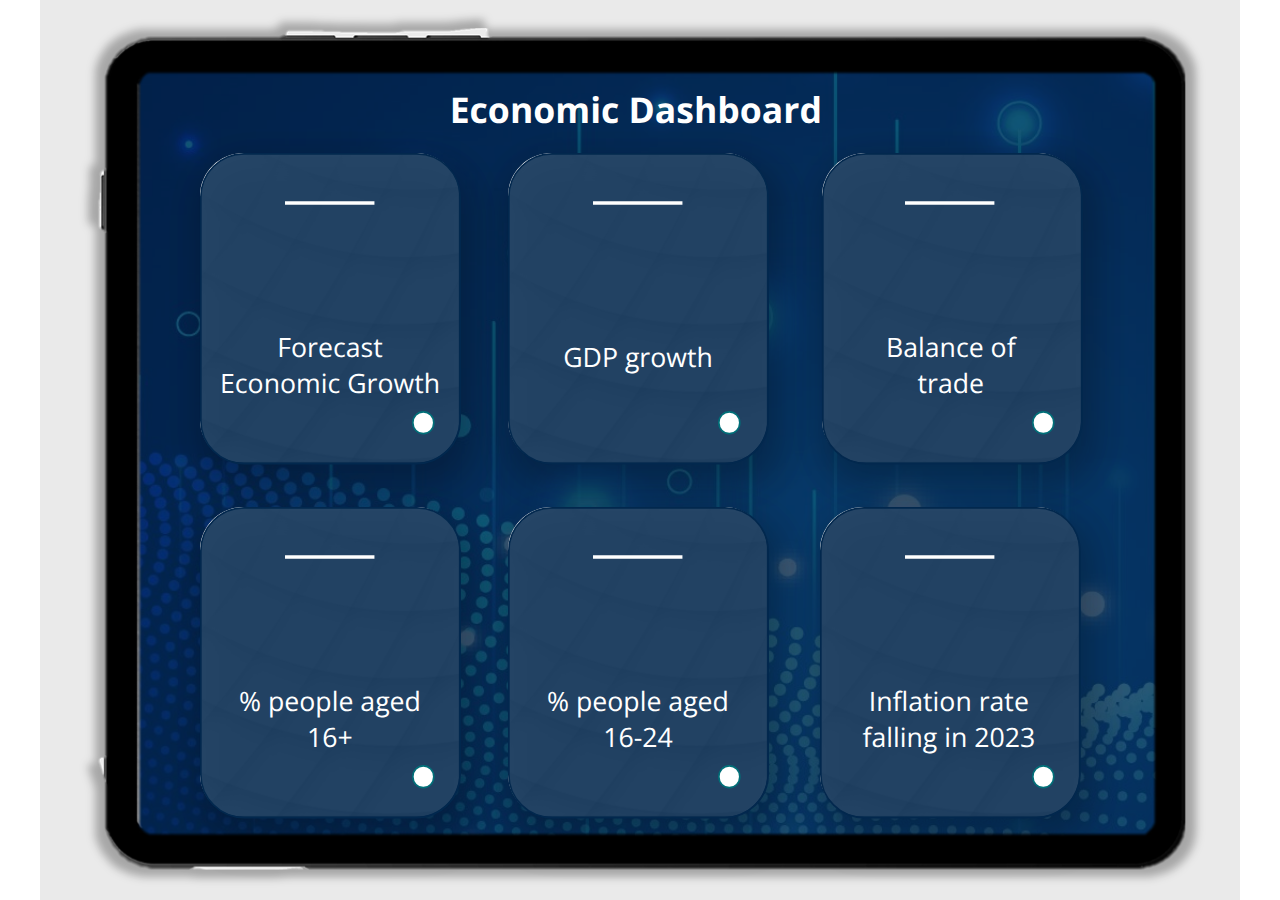
<file: index.html>
﻿<!doctype html>
<html lang="en-US">
<head>
  <meta charset="utf-8">
  <!-- Created using Storyline 360 x64 - http://www.articulate.com  -->
  <!-- version: 3.83.31444.0 -->
  <title>Economioc data</title>
  <meta http-equiv="x-ua-compatible" content="IE=edge"/>
  <meta name="viewport" content="width=device-width,initial-scale=1,user-scalable=no,shrink-to-fit=no,minimal-ui"/>
  <meta name="apple-mobile-web-app-capable" content="yes"/>
  <style>
    html, body { height: 100%; padding: 0; margin: 0 }
    #app { height: 100%; width: 100%; }
  </style>

  <script>
    window.DS = {};
    window.globals = {
      DATA_PATH_BASE: '',
      HAS_FRAME: true,
      HAS_SLIDE: true,

      lmsPresent: false,
      tinCanPresent: false,
      cmi5Present: false,
      aoSupport: false,
      scale: 'noscale',
      captureRc: false,
      browserSize: 'optimal',
      bgColor: '#FFFFFF',
      features: 'BackgroundAudioTriggers,BackgroundAudioVolumeVariable,ConnectionMessages,DropInBase,DropInVectors,LayerPresentAsDialog,MultiLineTextEntry,MultipleQuizTracking,PlayerTooltips,UpdatedThemeEditor',
      themeName: 'unified',
      preloaderColor: '#8C8C8C',
      suppressAnalytics: false,
      productChannel: 'stable',
      publishSource: 'storyline',
      aid: 'aid|4095482f-186d-4286-a9e3-a8460ea531cd',
      cid: '4f908eee-b5db-4ed6-b7f5-3bf074b3558d',
      playerVersion: '3.83.31444.0',
      publishTimestamp: '2024-01-11T22:10:18.7572736Z',
      maxIosVideoElements: 10,
      connectionSettings: { message: 'You%20are%20offline.%20Trying%20to%20reconnect...', useDarkTheme: true, mode: 'disabled' },

      
      parseParams: function(qs) {
        if (window.globals.parsedParams != null) {
          return window.globals.parsedParams;
        }
        qs = (qs || window.location.search.substr(1)).split('+').join(' ');
        var params = {},
            tokens,
            re = /[?&]?([^=]+)=([^&]*)/g;

        while (tokens = re.exec(qs)) {
          params[decodeURIComponent(tokens[1]).trim()] =
            decodeURIComponent(tokens[2]).trim();
        }
        window.globals.parsedParams = params;
        return params;
      }

    };
  </script>
  <script>
    var isIe11 = ('ActiveXObject' in window || window.MSBlobBuilder != null)
      && window.msCrypto != null && !window.ActiveXObject;
    if (isIe11) {
      window.globals.unsupportedBrowser = true;
      document.write(atob('[base64]'));
    }
  </script>
  
  <script>window.THREE = { };</script>
  
</head>
<body style="background: #FFFFFF" class="cs-HTML theme-unified">
  <!-- 360 -->
  <script>!function(){var e,i=/iPhone/i,o=/iPod/i,n=/iPad/i,t=/\biOS-universal(?:.+)Mac\b/i,r=/\bAndroid(?:.+)Mobile\b/i,a=/Android/i,d=/(?:SD4930UR|\bSilk(?:.+)Mobile\b)/i,p=/Silk/i,l=/Windows Phone/i,u=/\bWindows(?:.+)ARM\b/i,b=/BlackBerry/i,s=/BB10/i,c=/Opera Mini/i,f=/\b(CriOS|Chrome)(?:.+)Mobile/i,h=/Mobile(?:.+)Firefox\b/i,v=function(e){return void 0!==e&&"MacIntel"===e.platform&&"number"==typeof e.maxTouchPoints&&e.maxTouchPoints>1&&"undefined"==typeof MSStream};e=function(e){var m={userAgent:"",platform:"",maxTouchPoints:0};e||"undefined"==typeof navigator?"string"==typeof e?m.userAgent=e:e&&e.userAgent&&(m={userAgent:e.userAgent,platform:e.platform,maxTouchPoints:e.maxTouchPoints||0}):m={userAgent:navigator.userAgent,platform:navigator.platform,maxTouchPoints:navigator.maxTouchPoints||0};var g=m.userAgent,y=g.split("[FBAN");void 0!==y[1]&&(g=y[0]),void 0!==(y=g.split("Twitter"))[1]&&(g=y[0]);var A=function(e){return function(i){return i.test(e)}}(g),w={apple:{phone:A(i)&&!A(l),ipod:A(o),tablet:!A(i)&&(A(n)||v(m))&&!A(l),universal:A(t),device:(A(i)||A(o)||A(n)||A(t)||v(m))&&!A(l)},amazon:{phone:A(d),tablet:!A(d)&&A(p),device:A(d)||A(p)},android:{phone:!A(l)&&A(d)||!A(l)&&A(r),tablet:!A(l)&&!A(d)&&!A(r)&&(A(p)||A(a)),device:!A(l)&&(A(d)||A(p)||A(r)||A(a))||A(/\bokhttp\b/i)},windows:{phone:A(l),tablet:A(u),device:A(l)||A(u)},other:{blackberry:A(b),blackberry10:A(s),opera:A(c),firefox:A(h),chrome:A(f),device:A(b)||A(s)||A(c)||A(h)||A(f)},any:!1,phone:!1,tablet:!1};return w.any=w.apple.device||w.android.device||w.windows.device||w.other.device,w.phone=w.apple.phone||w.android.phone||w.windows.phone,w.tablet=w.apple.tablet||w.android.tablet||w.windows.tablet,w}(),"object"==typeof exports&&"undefined"!=typeof module?module.exports=e:"function"==typeof define&&define.amd?define((function(){return e})):this.isMobile=e}();
    window.isMobile.apple.tablet = window.isMobile.apple.tablet ||
      (navigator.platform === 'MacIntel' && navigator.maxTouchPoints > 1);
    window.isMobile.apple.device = window.isMobile.apple.device || window.isMobile.apple.tablet;
    window.isMobile.tablet = window.isMobile.tablet || window.isMobile.apple.tablet;
    window.isMobile.any = window.isMobile.any || window.isMobile.apple.tablet;
  </script>

  <div id="focus-sink" tabindex="-1"></div>

  <div id="preso"></div>
  <script>
    (function() {

      var classTypes = [ 'desktop', 'mobile', 'phone', 'tablet' ];

      var addDeviceClasses = function(prefix, testObj) {
        var curr, i;
        for (i = 0; i < classTypes.length; i++) {
          curr = classTypes[i];
          if (testObj[curr]) {
            document.body.classList.add(prefix + curr);
          }
        }
      };

      var params = window.globals.parseParams(),
          isDevicePreview = params.devicepreview === '1',
          isPhoneOverride = params.deviceType === 'phone' || (isDevicePreview && params.phone == '1'),
          isTabletOverride = (params.deviceType === 'tablet' || isDevicePreview) && !isPhoneOverride,
          isMobileOverride = isPhoneOverride || isTabletOverride;

      var deviceView = {
        desktop: !window.isMobile.any && !isMobileOverride,
        mobile: window.isMobile.any || isMobileOverride,
        phone: isPhoneOverride || (window.isMobile.phone && !isTabletOverride),
        tablet: isTabletOverride || window.isMobile.tablet
      };

      window.globals.deviceView = deviceView;
      window.isMobile.desktop = !window.isMobile.any;
      window.isMobile.mobile = window.isMobile.any;

      addDeviceClasses('view-', deviceView);

    })();
  </script>
  
  <script src='story_content/user.js' type=text/javascript></script>
  <div class="slide-loader"></div>

  <script>
    var doc = document, loader = doc.body.querySelector('.slide-loader'); [ 1, 2, 3 ].forEach(function(n) { var d = doc.createElement('div'); d.style.backgroundColor = window.globals.preloaderColor; d.classList.add('mobile-loader-dot'); d.classList.add('dot' + n); loader.appendChild(d); });
  </script>

  <div class="mobile-load-title-overlay" style="display: none">
    <div class="mobile-load-title">Economioc data</div>
  </div>

  <div class="mobile-chrome-warning"></div>

  
<style>
  .warn-connection-dialog {
    display: none;
    background: transparent;
    pointer-events: all;
    position: fixed;
    left: 0;
    top: 0;
    width: 100%;
    height: 100%;
    z-index: 999;
  }

  .warn-connection-content {
    pointer-events: all;
    border-radius: 4px;
    background: white;
    border: 1px solid #E7E7E7;
    color: #333333;
    box-shadow: 0 2px 4px rgba(0, 0, 0, 0.25);
    transition: all 150ms ease-out;
    position: absolute;
    white-space: nowrap;
  }

  .view-phone.is-landscape .warn-connection-content {
    left: 23px;
    bottom: 23px;
  }

  .view-tablet.is-landscape .warn-connection-content {
    left: 50%;
    top: 20px;
    transform: translateX(-50%);
  }

  .view-mobile.is-portrait .warn-connection-content {
    transform: translate(-50%, calc(-100% - 15px));
  }

  .warn-connection-content p {
    display: inline-block;
    margin: 0 8px 0 0;
    line-height: 33px;
    font-size: 11px;
  }

  .warn-connection-content svg {
    position: relative;
    vertical-align: middle;
    margin: 0 2px 2px 8px;
  }

  .view-desktop .warn-connection-content {
    left: 1.5em;
    bottom: 1.5em;
  }

  .view-desktop .warn-connection-content p {
    font-size: 1.1em;
  }

  .is-offline .warn-connection-dialog {
    display: block;
  }

  .is-offline .cs-panel * {
    pointer-events: none !important;
  }

  .is-offline .cs-panel {
    pointer-events: all !important;
  }

  .is-offline #nav-controls * {
    pointer-events: none !important;
  }

  .is-offline #nav-controls {
    pointer-events: all !important;
  }
</style>

<div class="warn-connection-dialog" role="alertdialog" aria-modal="true" tabindex="0" aria-labelledby="warn-connection-message">
  <div class="warn-connection-content">
    <svg width="17" height="15" viewBox="0 0 17 15" xmlns="http://www.w3.org/2000/svg">
      <path fill="#8F0000" stroke="white" d="M16.07,12.98 L15.88,12.23 L9.51,1.21 C8.97,0.26,7.6,0.26,7.06,1.21 L0.69,12.23 C0.15,13.16,0.81,14.36,1.91,14.36 H14.65 C15.47,14.36,16.05,13.7,16.07,12.98 Z"/>
      <path fill="white" stroke="white" d="M8.58,5.5 C8.35,5.28,8.5,5.35,8.21,5.32 C8.09,5.35,7.97,5.49,7.96,5.67 C7.97,5.79,7.98,5.92,7.98,6.04 L7.98,6.04 C7.99,6.17,8,6.31,8.01,6.43 L8.01,6.44 C8.03,6.92,8.06,7.41,8.09,7.9 L8.09,7.9 C8.12,8.39,8.14,8.88,8.17,9.37 C8.17,9.39,8.18,9.42,8.2,9.44 C8.23,9.46,8.25,9.47,8.28,9.47 C8.31,9.47,8.34,9.46,8.35,9.44 C8.37,9.43,8.38,9.4,8.39,9.35 L8.39,9.34 C8.39,9.24,8.4,9.15,8.4,9.05 L8.4,9.05 C8.41,8.96,8.41,8.86,8.42,8.75 C8.43,8.44,8.45,8.12,8.47,7.81 L8.47,7.81 C8.49,7.49,8.51,7.18,8.53,6.87 C8.55,6.46,8.56,6.05,8.59,5.64 L8.6,5.62 C8.6,5.57,8.59,5.53,8.58,5.5 L8.21,5.32 Z"/>
      <circle fill="white" stroke="white" cx="8.3" cy="11.35" r="0.3"/>
    </svg>
    <p id="warn-connection-message">You are offline. Trying to reconnect...</p>
  </div>
</div>

<script>
  (function() {
    window.DS.connection = {
      warningShown: false,
      assets: {},
      loadingAssetGroup: false,
      retryDelay: 500
    };

    var connectionSettings = window.globals.connectionSettings || {};

    // The `window.globals.features` variable must be set in `webpack.dev.config` when testing locally - it is not enough
    // to have it in the data - but it must be set there as well.
    var useConnectionMessages = window.AbortController != null &&
      window.location.protocol != 'file:' &&
      window.globals.features.indexOf('ConnectionMessages') != -1 &&
      connectionSettings.mode === 'normal';

    window.DS.connection.useConnectionMessages = useConnectionMessages;

    var assetCount = 0;
    var checkLoadedId;


    if (useConnectionMessages && connectionSettings != null) {
      var contentEl = document.querySelector('.warn-connection-content');
      var messageEl = contentEl.querySelector('p');

      if (connectionSettings.useDarkTheme) {
        contentEl.style.borderColor = '#BABBBA';
        contentEl.style.backgroundColor = '#282828';
        contentEl.style.color = '#FFFFFF';
      }

      if (connectionSettings.message != null) {
        messageEl.textContent = window.decodeURIComponent(connectionSettings.message);
      }
    }

    function checkAssetsReady() {
      for (var i in DS.connection.assets) {
        if (!DS.connection.assets[i].success) {
          return false;
        }
      }
      return true;
    }

    function stopAssetGroup() {
      if (!useConnectionMessages) { return; }

      assetCount = 0;

      DS.connection.oldAssetGroup = DS.connection.assets;
      DS.connection.assets = {};
      DS.connection.loadingAssetGroup = false;
      clearInterval(checkLoadedId);
    }

    function startAssetGroup() {
      if (!useConnectionMessages) { return; }
      var ticks = 0;
      clearInterval(checkLoadedId);
      checkLoadedId = setInterval(function() {
        var loaded = 0;
        if (assetCount === 0 && loaded === 0) {
          clearInterval(checkLoadedId);
          return;
        }

        for (var i in DS.connection.assets) {
          if (DS.connection.assets[i].success) {
            loaded++;
          }
        }

        if (assetCount === loaded && checkAssetsReady()) {
          for (var i in DS.connection.assets) {
            if (DS.connection.assets[i].action) {
              DS.connection.assets[i].action();
            }
          }
          hideWarning();
          stopAssetGroup();
        }
      }, 100)
    }

    function requiredAsset(url, action, retry, type) {
      if (!useConnectionMessages) { return; }
      if (DS.connection.assets[url]) { return; }

      DS.connection.assets[url] = {
        success: false, action: action, retry: retry, type: type
      };
      assetCount = Object.keys(DS.connection.assets).length;
      if (!DS.connection.loadingAssetGroup) {
        startAssetGroup();
      }
      DS.connection.loadingAssetGroup = true;
    }

    function assetLoaded(url) {
      if (!useConnectionMessages) { return; }
      if (DS.connection.assets[url]) {
        DS.connection.assets[url].success = true;
      }
    }

    function assetFailed(url) {
      if (!useConnectionMessages) { return; }
      if (!DS.connection.assets[url]) {
        if (/\.js$/.test(url) && url.indexOf('transcripts') === -1) {
          setTimeout(function() {
            if (DS.connection.lastSlideLoaded != null) {
              DS.connection.lastSlideLoaded();
            }
          }, DS.connection.retryDelay);
        }
        return;
      }
      if (!DS.connection.warningShown) { showWarning(); }
      if (DS.connection.assets[url].retry) {
        setTimeout(function() {
          if (!DS.connection.assets[url].success) {
            DS.connection.assets[url].retry()
          }
        }, DS.connection.retryDelay);
      }
    }

    function hideWarning() {
      document.body.classList.remove('is-offline');
      DS.connection.warningShown = false;
      enableKeys();
    }
    DS.connection.hideWarning = hideWarning

    function showWarning(btn) {
      document.body.classList.add('is-offline')
      DS.connection.warningShown = true;
      updateWarningPosition();
      disableKeys();
    }

    function updateWarningPosition() {
      if (!DS.connection.warningShown) {
        return;
      }

      var isPortrait = document.body.classList.contains('is-portrait');
      var isMobile = document.body.classList.contains('view-mobile');
      var warningEl = document.querySelector('.warn-connection-content');

      if (isPortrait && isMobile) {
        var slide = document.querySelector('.primary-slide');
        var slideRect = slide != null
          ? slide.getBoundingClientRect()
          : { top: window.innerHeight, left: 0, width: window.innerWidth };

        warningEl.style.top = `${slideRect.top}px`
        warningEl.style.left = `${slideRect.left + slideRect.width / 2}px`
      } else {
        warningEl.style.top = null;
        warningEl.style.left = null;
      }

      window.requestAnimationFrame(updateWarningPosition);
    }

    function onDisableKeyDown(e) {
      e.preventDefault();
      e.stopImmediatePropagation();
    }

    function onDisableKeyUp(e) {
      e.preventDefault();
      e.stopImmediatePropagation();
    }

    var accStyle = document.createElement('style');
    var warnDialogEl = document.querySelector('.warn-connection-dialog');

    function disableKeys() {
      if (DS.views && DS.views.nsStack && DS.views.nsStack.length === 1) {
        DS.views.nsStack[0].tabReachable = false
        DS.views.nsStack[0].updateTabIndex(true, true);
      }

      accStyle.innerHTML = '.acc-shadow-dom { display: none; }';
      document.body.appendChild(accStyle);

      warnDialogEl.parentNode.append(warnDialogEl);
      warnDialogEl.focus();
    }

    function enableKeys() {
      accStyle.remove();
      if (DS.views && DS.views.nsStack && DS.views.nsStack.length === 1 && DS.views.nsStack[0].name === '_frame') {
        DS.views.nsStack[0].tabReachable = true;
        DS.views.nsStack[0].updateTabIndex();
      }
    }

    // these will all be noops if the feature flag isn't set in
    // the data and `window.globals.features`
    DS.connection.requiredAsset = requiredAsset;
    DS.connection.assetLoaded = assetLoaded;
    DS.connection.assetFailed = assetFailed;
    DS.connection.stopAssetGroup = stopAssetGroup;
    DS.connection.startAssetGroup = startAssetGroup;
  })();
</script>


  <script>
    
    if (window.autoSpider && window.vInterfaceObject) {
      document.querySelector('.mobile-load-title-overlay').style.display = 'none';
    }
  </script>

  

  <link rel="stylesheet" href="html5/data/css/output.min.css" data-noprefix/>
</body>
<script src="html5/lib/scripts/bootstrapper.min.js"></script>
</html>
</file>
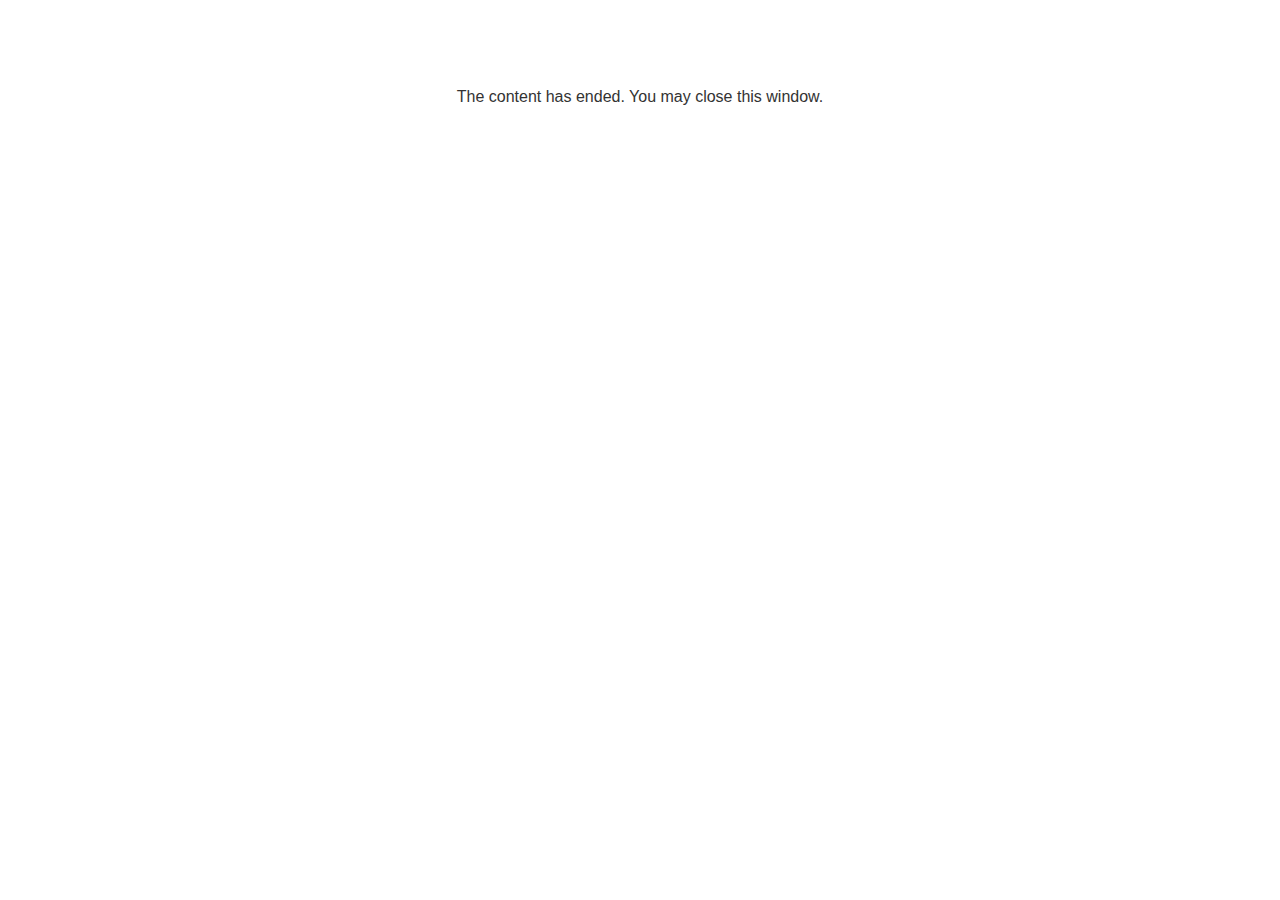
<file: lms/goodbye.html>
<!doctype html>
<html>
<body style="background-color: #ffffff;">

<p role="alert" style="color: #333333;font-family: Lato, articulate, tahoma, arial;font-size: medium;text-align: center;">
<br><br><br><br>
The content has ended. You may close this window.
</p>

</body>
</html>
</file>
<file: html5/data/css/output.min.css>
@font-face {
  font-family: 'LatoBold Charset1_ Bold667AD86D';
  src: url('[data-uri]');
  font-style: normal;
  font-weight: normal;
}
@font-face {
  font-family: 'Lato Charset1_ 63jwNV7C7FF8311B';
  src: url('[data-uri]');
  font-style: normal;
  font-weight: normal;
}
@font-face {
  font-family: 'Open Sans Charset1_ 5oO00BF0834';
  src: url('[data-uri]');
  font-style: normal;
  font-weight: normal;
}
@font-face {
  font-family: 'Open SansBold CharsBoldEB357448';
  src: url('[data-uri]');
  font-style: normal;
  font-weight: normal;
}
@font-face {
  font-family: 'Open Sans Charset0_v9TY33EDE6F2';
  src: url('[data-uri]');
  font-style: normal;
  font-weight: normal;
}
@font-face {
  font-family: 'Open SansBold CharsBoldE47A47C6';
  src: url('[data-uri]');
  font-style: normal;
  font-weight: normal;
}
.cs-HTML {
  background: rgba(255, 255, 255, 1);
}
.cs-npnxnanbnsnfns00000000001 .cs-infopanel  {
  box-shadow: 0 1px 0 rgba(0, 0, 0, 0);
  background: rgba(255, 255, 255, 1);
}
.cs-npnxnanbnsnfns00000000001 .cs-infopanel .cs-link {
  color: rgba(88, 88, 88, 1);
}
.cs-npnxnanbnsnfns00000000001 .cs-infopanel .cs-link:hover {
  color: rgba(255, 255, 255, 1);
}
.cs-npnxnanbnsnfns00000000001 .cs-infopanel .cs-name {
  color: rgba(68, 68, 68, 1);
}
.cs-npnxnanbnsnfns00000000001 .cs-infopanel .cs-title {
  color: rgba(153, 153, 153, 1);
}
.cs-npnxnanbnsnfns00000000001 .cs-infopanelpopup  {
  box-shadow: 0 1px 0 rgba(0, 0, 0, 0);
  background: rgba(0, 0, 0, 0);
}
.cs-npnxnanbnsnfns00000000001 .cs-infopanelpopup .cs-link {
  color: rgba(255, 0, 0, 1);
}
.cs-npnxnanbnsnfns00000000001 .cs-infopanelpopup .cs-link:hover {
  color: rgba(255, 255, 255, 1);
}
.cs-npnxnanbnsnfns00000000001 .cs-infopanelpopup .cs-name {
  color: rgba(255, 255, 255, 1);
}
.cs-npnxnanbnsnfns00000000001 .cs-infopanelpopup .cs-bio {
  color: rgba(88, 88, 88, 1);
}
.cs-npnxnanbnsnfns00000000001 .cs-timer  {
  color: rgba(88, 88, 88, 1);
}
.cs-npnxnanbnsnfns00000000001 .cs-duration stop:first-child {
  stop-color: rgba(220, 220, 220, 1);
}
.cs-npnxnanbnsnfns00000000001 .cs-duration stop:last-child {
  stop-color: rgba(220, 220, 220, 1);
}
.cs-npnxnanbnsnfns00000000001 .cs-elapsed stop:first-child {
  stop-color: rgba(254, 227, 71, 1);
}
.cs-npnxnanbnsnfns00000000001 .cs-elapsed stop:last-child {
  stop-color: rgba(254, 227, 71, 1);
}
.cs-npnxnanbnsnfns00000000001 .cs-timer .cs-pie .cs-innerstroke {
  stroke: rgba(199, 199, 199, 1);
}
.cs-npnxnanbnsnfns00000000001 .cs-timer .cs-pie .cs-innerborder {
  stroke: rgba(255, 255, 255, 1);
}
.cs-npnxnanbnsnfns00000000001 .cs-window  {
  box-shadow: 0 8px 5px rgba(0, 0, 0, 0.2);
  border-color: rgba(49, 99, 0, 1);
  background: rgba(250, 250, 250, 1);
  color: rgba(70, 70, 70, 1);
}
.cs-npnxnanbnsnfns00000000001 .cs-window .cs-diva {
  border-color: rgba(0, 0, 0, 0);
}
.cs-npnxnanbnsnfns00000000001 .cs-window .cs-divb {
  border-color: rgba(0, 0, 0, 0);
}
.cs-npnxnanbnsnfns00000000001 .cs-editor .cs-editor-slide {
  color: rgba(255, 255, 255, 1);
}
.cs-npnxnanbnsnfns00000000001 .cs-editor .cs-editor-html {
  color: rgba(70, 70, 70, 1);
}
.cs-npnxnanbnsnfns00000000001 .cs-editor .cs-editor-button {
  text-shadow: 0 1px 0 rgba(0, 0, 0, 0);
  color: rgba(255, 255, 255, 1);
  border-color: rgba(33, 68, 0, 1);
  background: rgba(60, 124, 0, 1);
}
.cs-npnxnanbnsnfns00000000001 .cs-editor .cs-editor-button:hover {
  background: rgba(66, 142, 0, 1);
}
.cs-npnxnanbnsnfns00000000001 .cs-editor .cs-editor-button:active {
  background: rgba(46, 93, 0, 1);
}
.cs-npnxnanbnsnfns00000000001 .cs-listitem  {
  color: rgba(70, 70, 70, 1);
  border-color: none;
  border: 1px solid transparent;
}
.cs-npnxnanbnsnfns00000000001 .cs-listitem:hover {
  background: rgba(0, 0, 0, 0.05);
  border-color: rgba(142, 143, 142, 1) !important;
  border-width: 1px;
  border-radius: 2px;
  border-style: solid;
  box-sizing: border-box;
}
.cs-npnxnanbnsnfns00000000001 .cs-listitem.hover {
  background: rgba(0, 0, 0, 0.05);
  border-color: rgba(142, 143, 142, 1) !important;
  border-width: 1px;
  border-radius: 2px;
  border-style: solid;
  box-sizing: border-box;
}
.cs-npnxnanbnsnfns00000000001 .cs-glossary  {
  color: rgba(70, 70, 70, 1);
}
.cs-npnxnanbnsnfns00000000001 .cs-glossary .cs-scrolling-panel {
  background: rgba(0, 0, 0, 0);
}
.cs-npnxnanbnsnfns00000000001 .cs-glossary .cs-term.cs-selected .cs-choice-list-trigger {
  color: rgba(255, 255, 255, 1);
  background: rgba(255, 255, 255, 1);
}
.cs-npnxnanbnsnfns00000000001 .cs-glossary .cs-term.cs-selected .cs-choice-list-trigger:focus {
  color: rgba(255, 255, 255, 1);
  background: rgba(255, 255, 255, 1);
}
.cs-npnxnanbnsnfns00000000001 .cs-glossary .cs-term:hover .cs-choice-list-trigger {
  background: rgba(70, 70, 70, 1);
}
.cs-npnxnanbnsnfns00000000001 .cs-glossary .cs-term.hover .cs-choice-list-trigger {
  background: rgba(70, 70, 70, 1);
}
.cs-npnxnanbnsnfns00000000001 .cs-glossary .cs-term .cs-choice-list-trigger:focus {
  background: rgba(70, 70, 70, 1);
}
.cs-npnxnanbnsnfns00000000001 .cs-glossary .cs-diva {
  border-color: rgba(0, 0, 0, 0);
}
.cs-npnxnanbnsnfns00000000001 .cs-glossary .cs-divb {
  border-color: rgba(0, 0, 0, 0);
}
.cs-npnxnanbnsnfns00000000001 .cs-glossary .cs-divc {
  border-color: rgba(0, 0, 0, 0);
}
.cs-npnxnanbnsnfns00000000001 .cs-glossary .cs-heading {
  color: rgba(44, 47, 48, 1);
  font-weight: 700;
}
.note-content p span {
  color: rgba(70, 70, 70, 1);
  line-height: 1.4em;
  font-size: 103.769%;
}
.cs-npnxnanbnsnfns00000000001 .cs-resource .cs-separator {
  border-color: rgba(0, 0, 0, 0);
}
.cs-npnxnanbnsnfns00000000001 .cs-outline  {
  color: rgba(45, 45, 45, 1);
}
.cs-npnxnanbnsnfns00000000001 .cs-outline .cs-diva {
  border-color: rgba(0, 0, 0, 0);
}
.cs-npnxnanbnsnfns00000000001 .cs-outline .cs-divb {
  border-color: rgba(0, 0, 0, 0);
}
.cs-npnxnanbnsnfns00000000001 .cs-outline .cs-divc {
  border-color: rgba(0, 0, 0, 0);
}
.cs-npnxnanbnsnfns00000000001 .cs-outline .cs-search-filter:hover {
  color: rgba(0, 0, 0, 0);
}
.cs-npnxnanbnsnfns00000000001 .cs-outline .cs-search-filter.hover {
  color: rgba(0, 0, 0, 0);
}
.cs-npnxnanbnsnfns00000000001 .cs-transcript  {
  color: rgba(255, 255, 255, 1);
}
.cs-npnxnanbnsnfns00000000001 .cs-transcript .cs-div {
  border-color: rgba(0, 0, 0, 0);
}
.cs-npnxnanbnsnfns00000000001 .cs-tabs:not(.topmenu-item) {
  color: rgba(39, 43, 44, 1);
}
.cs-npnxnanbnsnfns00000000001 .cs-tabs .cs-inner-button:not(.topmenu-item) {
  text-shadow: 0 1px 0 rgba(0, 0, 0, 0);
}
.cs-npnxnanbnsnfns00000000001 .cs-tabs:hover:not(.topmenu-item) {
  color: rgba(39, 43, 44, 1);
}
.cs-npnxnanbnsnfns00000000001 .cs-tabs.cs-selected {
  background: rgba(0, 0, 0, 0);
  color: rgba(39, 43, 44, 1);
}
.cs-npnxnanbnsnfns00000000001 .cs-seekcontrol  {
  background: rgba(0, 0, 0, 0);
  border-color: rgba(0, 0, 0, 0);
}
.cs-npnxnanbnsnfns00000000001 .cs-seekcontrol .cs-button:hover .cs-icon {
  fill: rgba(255, 255, 255, 1);
}
.cs-npnxnanbnsnfns00000000001 .cs-seekcontrol .cs-button.hover .cs-icon {
  fill: rgba(255, 255, 255, 1);
}
.cs-npnxnanbnsnfns00000000001 .cs-seekcontrol .cs-button .cs-icon-shadow {
  fill: rgba(0, 0, 0, 0);
}
.cs-npnxnanbnsnfns00000000001 .cs-seekcontrol .cs-button .cs-icon {
  fill: rgba(140, 140, 140, 1);
}
.cs-npnxnanbnsnfns00000000001 .cs-seekcontrol .cs-seek .cs-fill {
  background: rgba(255, 255, 255, 0.6);
}
.cs-npnxnanbnsnfns00000000001 .cs-seekcontrol .cs-seek {
  background: rgba(142, 143, 142, 1);
  border-color: rgba(0, 0, 0, 0);
}
.cs-npnxnanbnsnfns00000000001 .cs-searchinput .cs-input {
  color: rgba(70, 70, 70, 1);
  border-color: rgba(0, 0, 0, 0);
  background: rgba(0, 0, 0, 0.05);
}
.cs-npnxnanbnsnfns00000000001 .cs-searchinput .cs-input:focus {
  color: rgba(44, 47, 48, 1);
  background: rgba(41, 41, 41, 1);
}
.cs-npnxnanbnsnfns00000000001 .cs-searchinput .cs-input:hover {
  box-shadow: inset 0 0 1px 0 rgba(69, 126, 19, 0);
}
.cs-npnxnanbnsnfns00000000001 .cs-searchinput .cs-input.hover {
  box-shadow: inset 0 0 1px 0 rgba(69, 126, 19, 0);
}
.cs-npnxnanbnsnfns00000000001 .cs-searchinput .cs-button .cs-icon {
  fill: rgba(88, 88, 88, 1);
}
.cs-npnxnanbnsnfns00000000001 .cs-searchinput .cs-button:hover {
  fill: rgba(63, 133, 0, 1);
}
.cs-npnxnanbnsnfns00000000001 .cs-searchinput .cs-button.hover {
  fill: rgba(63, 133, 0, 1);
}
.cs-npnxnanbnsnfns00000000001 .cs-menu  {
  box-shadow: 0 1px 0 rgba(0, 0, 0, 0);
  background: rgba(250, 250, 250, 1);
}
.cs-npnxnanbnsnfns00000000001 .cs-topmenu-item.active .cs-tab {
  background: rgba(250, 250, 250, 1);
}
.cs-npnxnanbnsnfns00000000001 .cs-logo  {
  box-shadow: 0 1px 0 rgba(37, 75, 0, 1);
  background: rgba(255, 255, 255, 0);
}
.cs-npnxnanbnsnfns00000000001 .cs-checkbox  {
  color: rgba(255, 255, 255, 1);
}
.cs-npnxnanbnsnfns00000000001 .cs-checkbox:hover {
  border-color: rgba(175, 221, 130, 1);
}
.cs-npnxnanbnsnfns00000000001 .cs-checkbox.hover {
  border-color: rgba(175, 221, 130, 1);
}
.cs-npnxnanbnsnfns00000000001 .cs-checkbox .cs-box {
  color: rgba(255, 255, 255, 1);
  border-color: rgba(42, 83, 0, 1);
}
.cs-npnxnanbnsnfns00000000001 .cs-checkbox .cs-box:checked::after {
  color: rgba(43, 196, 0, 1);
}
.cs-npnxnanbnsnfns00000000001 .cs-button  {
  text-shadow: 0 1px 0 rgba(0, 0, 0, 0);
  color: rgba(88, 88, 88, 1);
  border-color: rgba(0, 0, 0, 0);
  background: rgba(0, 0, 0, 0);
  box-shadow: 0 1px 0 rgba(0, 0, 0, 0);
}
.cs-npnxnanbnsnfns00000000001 .cs-button .cs-icon {
  fill: rgba(88, 88, 88, 1);
}
.cs-npnxnanbnsnfns00000000001 .cs-button .cs-icon-shadow {
  fill: rgba(0, 0, 0, 0);
}
.cs-npnxnanbnsnfns00000000001 .cs-button:hover {
  background: rgba(39, 43, 44, 1);
}
.cs-npnxnanbnsnfns00000000001 .cs-button.hover {
  background: rgba(39, 43, 44, 1);
}
.cs-npnxnanbnsnfns00000000001 .cs-button:active {
  background: rgba(0, 0, 0, 0);
}
.cs-npnxnanbnsnfns00000000001 .cs-button.cs-disabled:hover {
  background: rgba(0, 0, 0, 0);
}
.cs-npnxnanbnsnfns00000000001 .cs-button.cs-disabled.hover {
  background: rgba(0, 0, 0, 0);
}
.cs-npnxnanbnsnfns00000000001 .cs-button.cs-disabled:active {
  background: rgba(0, 0, 0, 0);
}
.cs-npnxnanbnsnfns00000000001 .cs-button.cs-volume:hover {
  background: rgba(0, 0, 0, 0);
}
.cs-npnxnanbnsnfns00000000001 .cs-button.cs-volume.hover {
  background: rgba(0, 0, 0, 0);
}
.cs-npnxnanbnsnfns00000000001 .cs-button.cs-volume:active {
  background: rgba(0, 0, 0, 0);
}
.cs-npnxnanbnsnfns00000000001.cs-base  {
  color: rgba(88, 88, 88, 1);
  border-color: rgba(255, 255, 255, 0);
  background: rgba(255, 255, 255, 1);
}
.cs-npnxnanbnsnfns00000000001.cs-base .cs-separator .cs-diva {
  background: rgba(250, 250, 250, 1);
}
.cs-npnxnanbnsnfns00000000001.cs-base .cs-separator .cs-divb {
  background: rgba(0, 0, 0, 0);
}
.cs-npnxnanbnsnfns00000000001.cs-base .cs-topmenu-item.active .cs-tab {
  border-color: rgba(250, 250, 250, 1);
}
.cs-npnxnanbnsnfns00000000001.cs-base .cs-topmenu-item.active .cs-panel {
  border-color: rgba(250, 250, 250, 1);
}
.cs-npnxnanbnsnfns00000000001.cs-base .cs-left {
  background: rgba(250, 250, 250, 1);
}
.cs-npnxnanbnsnfns00000000001.cs-base .cs-area-primary .cs-slide-container {
  background: rgba(255, 255, 255, 1);
}
.cs-npnxnanbnsnfns00000000001.cs-base.cs-custom-theme .cs-brandhighlight-bg {
  background: rgba(72, 147, 184, 1) !important;
}
.cs-npnxnanbnsnfns00000000001.cs-base.cs-custom-theme .cs-brandhighlight-secondary-bg {
  background: rgba(72, 147, 184, 1) !important;
}
.cs-npnxnanbnsnfns00000000001.cs-base.cs-custom-theme .cs-brandhighlight-border {
  border-color: rgba(72, 147, 184, 1) !important;
}
.cs-npnxnanbnsnfns00000000001.cs-base.cs-custom-theme .cs-brandhighlight-text {
  color: rgba(72, 147, 184, 1) !important;
}
.cs-npnxnanbnsnfns00000000001.cs-base.cs-custom-theme .cs-brandhighlight-fill {
  fill: rgba(72, 147, 184, 1) !important;
}
.cs-npnxnanbnsnfns00000000001.cs-base.cs-custom-theme .cs-listitem.cs-selected {
  background-color: rgba(0, 0, 0, 0.05) !important;
}
.cs-npnxnanbnsnfns00000000001 .cs-volume::-moz-range-thumb {
  border-color: rgba(43, 85, 0, 1);
  box-shadow: inset 0 0 1px 0 rgba(43, 85, 0, 1);
  background: rgba(255, 255, 255, 1);
}
.cs-npnxnanbnsnfns00000000001 .cs-volume::-ms-thumb {
  border-color: rgba(43, 85, 0, 1);
  box-shadow: inset 0 0 1px 0 rgba(43, 85, 0, 1);
  background: rgba(255, 255, 255, 1);
}
.cs-npnxnanbnsnfns00000000001 .cs-volume::-webkit-slider-thumb {
  border-color: rgba(43, 85, 0, 1);
  box-shadow: inset 0 0 1px 0 rgba(43, 85, 0, 1);
  background: rgba(255, 255, 255, 1);
}
.cs-npnxnanbnsnfns00000000001 .cs-volume::-moz-range-track {
  border-color: rgba(66, 140, 1, 1);
  background: rgba(142, 143, 142, 1);
}
.cs-npnxnanbnsnfns00000000001 .cs-volume::-ms-track {
  border-color: rgba(66, 140, 1, 1);
  background: rgba(142, 143, 142, 1);
}
.cs-npnxnanbnsnfns00000000001 .cs-volume::-webkit-slider-runnable-track {
  border-color: rgba(66, 140, 1, 1);
  background: rgba(142, 143, 142, 1);
}
body.show-focus .tab-focus-box {
  box-shadow: 0 0 0 1px rgba(255, 255, 0, 1), 0 0 0 3px rgba(0, 32, 96, 1), 0 0 5px 5px rgba(255, 255, 0, 1);
  border-color: transparent;
  outline: 2px transparent solid;
}
.skipnav {
  box-shadow: 0 0 0 1px rgba(255, 255, 0, 1), 0 0 0 3px rgba(0, 32, 96, 1), 0 0 5px 5px rgba(255, 255, 0, 1);
  border-color: transparent;
  outline: 2px transparent solid;
}
.cs-npnxnanbnsnfns00000000001 .cs-listitem:hover {
  color: none;
}
.cs-npnxnanbnsnfns00000000001 .cs-listitem.hover {
  color: none;
}
.cs-npnxnanbnsnfns00000000001 .cs-listitem.cs-viewed {
  color: #464646;
}
.cs-npnxnanbnsnfns00000000001 .cs-listitem {
  color: #464646;
}
.cs-npnxnanbnsnfns00000000001 .cs-listitem:hover .cs-icon-carrot * {
  fill: none;
}
.cs-npnxnanbnsnfns00000000001 .cs-listitem.hover .cs-icon-carrot * {
  fill: none;
}
.cs-npnxnanbnsnfns00000000001 .cs-listitem .cs-icon-carrot {
  color: none;
  top: calc(3px);
}
.cs-npnxnanbnsnfns00000000001 .cs-listitem .cs-icon-carrot .cs-shadow {
  color: #2C2F30;
}
.cs-npnxnanbnsnfns00000000001 .item-collapsible .is-scene {
  color: #2C2F30 !important;
  font-weight: 700;
}
.cs-npnxnanbnsnfns00000000001 .is-scene .cs-icon-carrot * {
  color: #2C2F30 !important;
  font-weight: 700;
}
.cs-npnxnanbnsnfns00000000001 .is-scene:not(.outline-links-collapse) > a {
  color: #2C2F30;
}
.cs-npnxnanbnsnfns00000000001 .is-scene:not(.outline-links-collapse) .cs-icon-carrot * {
  fill: none !important;
  color: #2C2F30 !important;
}
.cs-npnxnanbnsnfns00000000001 .tabs, .cs-npnxnanbnsnfns00000000001 .cs-logo {
  border-bottom: 1px solid rgba(142, 143, 142, 1);
}
.cs-npnxnanbnsnfns00000000001 .area-secondary-wrapper:after {
  background-image: url('[data-uri]');
  background-size: 100%;
}
.cs-npnxnanbnsnfns00000000001 .panel-footer {
  background: #FAFAFA;
}
.cs-npnxnanbnsnfns00000000001 #outline-search {
  background: rgba(0, 0, 0, 0.05);
  border-color: rgba(142, 143, 142, 1);
  border-width: 1px;
  border-style: solid;
}
.cs-npnxnanbnsnfns00000000001 .topmenu-panel #outline-search {
  background: #EAEAEA;
}
.cs-npnxnanbnsnfns00000000001 .search-icon circle, .cs-npnxnanbnsnfns00000000001 .search-icon path {
  stroke: #585858;
}
.cs-npnxnanbnsnfns00000000001 #outline-search input[type   =search] {
  color: #2C2F30;
}
.cs-npnxnanbnsnfns00000000001 #outline-search ::-webkit-input-placeholder {
  color: #464646 !important;
}
.cs-npnxnanbnsnfns00000000001 #outline-search :-ms-input-placeholder {
  color: #464646 !important;
}
.cs-npnxnanbnsnfns00000000001 #outline-search ::-moz-placeholder {
  color: #464646 !important;
  opacity: 1;
}
.cs-npnxnanbnsnfns00000000001 .cs-topmenu-item.active, body:not(.is-touchable-tablet) .cs-npnxnanbnsnfns00000000001 .cs-topmenu-item:hover {
  color: #272B2C;
}
.cs-npnxnanbnsnfns00000000001 .cs-topmenu-item.button-tapped {
  color: #272B2C;
}
.cs-npnxnanbnsnfns00000000001 .cs-topmenu-item.active .cs-tab, .cs-npnxnanbnsnfns00000000001 .cs-topmenu-item .cs-tab {
  background: transparent !important;
  border: none !important;
}
.cs-npnxnanbnsnfns00000000001 .top-tabs-drop-icon div {
  background: #585858;
}
.cs-npnxnanbnsnfns00000000001 .cs-panel.topmenu-panel .panel-content, .cs-npnxnanbnsnfns00000000001 .top-tabs-drop {
  background: #FAFAFA;
}
.cs-npnxnanbnsnfns00000000001 .cs-topmenu-item.active .cs-panel {
  background: #FAFAFA;
}
.cs-npnxnanbnsnfns00000000001 .cs-menu.topmenu-panel, .cs-npnxnanbnsnfns00000000001 .top-tabs-drop {
  border: 1px solid rgba(250, 250, 250, 1) !important;
  border-radius: 3px;
}
.cs-npnxnanbnsnfns00000000001 .resources .resources-list a:hover {
  background: rgba(0, 0, 0, 0.05);
}
body:not(.is-touchable-tablet) .cs-npnxnanbnsnfns00000000001 .resources .resources-list a:hover {
  background: rgba(0, 0, 0, 0.05);
}
.cs-npnxnanbnsnfns00000000001 .resources .resources-list a.hover {
  background: rgba(0, 0, 0, 0.05);
}
body:not(.is-touchable-tablet) .cs-npnxnanbnsnfns00000000001 .resources .resources-list a.hover {
  background: rgba(0, 0, 0, 0.05);
}
.cs-npnxnanbnsnfns00000000001 .resources .resources-list a.button-tapped {
  background: rgba(0, 0, 0, 0.05);
}
.cs-npnxnanbnsnfns00000000001 .cs-icon path, .cs-npnxnanbnsnfns00000000001 .cs-icon rect, .cs-npnxnanbnsnfns00000000001 .cs-icon polygon, .cs-npnxnanbnsnfns00000000001 .menu-icon-wrapper.menu-icon-wrapper-hover path {
  fill: #585858;
}
.cs-npnxnanbnsnfns00000000001 .cs-icon .icon-stroke-only {
  fill: none !important;
  stroke: #585858 !important;
}
body:not(.is-touchable-tablet) .cs-npnxnanbnsnfns00000000001 .cs-button:hover .cs-icon path, body:not(.is-touchable-tablet) .cs-npnxnanbnsnfns00000000001 .cs-button:hover .cs-icon rect, body:not(.is-touchable-tablet) .cs-npnxnanbnsnfns00000000001 .cs-button:hover .cs-icon polygon {
  fill: #272B2C;
}
body:not(.is-touchable-tablet) .cs-npnxnanbnsnfns00000000001 .cs-tabs:hover .search-icon circle, body:not(.is-touchable-tablet) .cs-npnxnanbnsnfns00000000001 .cs-tabs:hover .search-icon path {
  stroke: #272B2C;
}
.cs-npnxnanbnsnfns00000000001 .cs-button.button-tapped .cs-icon path, .cs-npnxnanbnsnfns00000000001 .cs-button.button-tapped .cs-icon rect, .cs-npnxnanbnsnfns00000000001 .cs-button.button-tapped .cs-icon polygon {
  fill: #272B2C;
}
body:not(.is-touchable-tablet) .cs-npnxnanbnsnfns00000000001 .cs-button:hover .cs-icon .icon-stroke-only {
  fill: none !important;
  stroke: #272B2C !important;
}
.cs-npnxnanbnsnfns00000000001 .cs-button:button-tapped .cs-icon .icon-stroke-only {
  fill: none !important;
  stroke: #272B2C !important;
}
.cs-npnxnanbnsnfns00000000001 .menu-icon-wrapper.menu-icon-wrapper-hover svg path {
  fill: #272B2C;
}
.floating-sidebar:not(.sidebar-closed) .cs-npnxnanbnsnfns00000000001 #hamburger .menu-icon-wrapper svg path {
  fill: #BABBBA;
}
.floating-sidebar:not(.sidebar-closed) .cs-npnxnanbnsnfns00000000001 #hamburger .menu-icon-wrapper.menu-icon-wrapper-hover svg path {
  fill: #F8F8F8;
}
.cs-npnxnanbnsnfns00000000001 .volume .btn:before {
  background-image: url('[data-uri]');
}
.cs-npnxnanbnsnfns00000000001 .volume-track {
  background: #8E8F8E;
}
.cs-npnxnanbnsnfns00000000001 .volume-icon circle {
  stroke: #585858;
}
.cs-npnxnanbnsnfns00000000001 .cs-settings > .settings-panel {
  background: #FAFAFA;
  border: 1px solid rgba(250, 250, 250, 1) !important;
  border-radius: 3px;
}
.cs-npnxnanbnsnfns00000000001 .cs-settings > .panel-down-arrow {
  fill: #FAFAFA;
}
.cs-npnxnanbnsnfns00000000001 .switch-toggle .border {
  stroke: #919191;
}
.cs-npnxnanbnsnfns00000000001 .switch-toggle .thumb-off .thumb {
  fill: #585858;
}
.cs-npnxnanbnsnfns00000000001 .switch-toggle .thumb-on .track {
  fill: rgba(72, 147, 184, 0.3);
}
.cs-npnxnanbnsnfns00000000001 .switch-toggle .thumb-off .track {
  fill: rgba(233, 233, 233, 1);
}
.cs-npnxnanbnsnfns00000000001 .switch-label {
  color: #464646;
}
.cs-npnxnanbnsnfns00000000001 .cs-panel .scrollarea-btn:after {
  background: rgba(88, 88, 88, 0.8);
}
.scrollarea-scrollbar:hover .scrollarea-btn:after, .scrollarea-scrollbar.highlight-scrollbar .scrollarea-btn:after {
  background: rgba(88, 88, 88, 0.8);
}
.floating-sidebar .sidebar-overlay {
  background: rgba(0, 0, 0, 0.85);
}
.cs-npnxnanbnsnfns00000000001 .overlay-message {
  background: rgba(0, 0, 0, 0.85);
}
.cs-npnxnanbnsnfns00000000001 .top-ui-bg, .cs-npnxnanbnsnfns00000000001 .bottom-ui-bg, .cs-npnxnanbnsnfns00000000001 .right-ui-bg, .cs-npnxnanbnsnfns00000000001 .left-ui-bg {
  background: rgba(255, 255, 255, 0.8);
}
.cs-npnxnanbnsnfns00000000001 .circle-progress-bg {
  fill: #FFFFFF;
}
.cs-npnxnanbnsnfns00000000001 .circle-progress-well {
  fill: #8E8F8E;
}
.cs-npnxnanbnsnfns00000000001 .circle-progress-pie {
  stroke: #8E8F8E;
}
.cs-npnxnanbnsnfns00000000001 .lightbox .option-pane {
  background: rgba(255, 255, 255, 0.8);
}
.cs-npnxnanbnsnfns00000000001 .lightbox .option-pane:before {
  background: #FFFFFF;
}
.cs-npnxnanbnsnfns00000000001 .message-window {
  background: #FAFAFA;
  border: 1px solid rgba(70, 70, 70, 1) !important;
  border-radius: 3px;
}
.cs-npnxnanbnsnfns00000000001 .message-window-header p, .cs-npnxnanbnsnfns00000000001 .message-window-text {
  color: #464646;
}
.cs-npnxnanbnsnfns00000000001 .message-window-header p {
  border-bottom: 1px solid rgba(70, 70, 70, 1);
}
.cs-npnxnanbnsnfns00000000001 .message-window button.slide-object-button {
  border: 1px solid rgba(70, 70, 70, 1) !important;
}
.cs-npnxnanbnsnfns00000000001 .message-window button.slide-object-button:hover {
  background: rgba(0, 0, 0, 0.05) !important;
}
.message-window .slide-object-button tspan, .message-window .slide-object-button-text tspan {
  fill: #464646 !important;
}
body:not(.is-touchable-tablet) .cs-npnxnanbnsnfns00000000001 .cs-button:hover .text {
  color: #272B2C;
}
.cs-npnxnanbnsnfns00000000001 .cs-button.button-tapped .text {
  color: #272B2C;
}
.cs-npnxnanbnsnfns00000000001.cs-base {
  background: #FFFFFF;
}
.cs-npnxnanbnsnfns00000000001 .cs-menu {
  background: transparent;
}
.cs-npnxnanbnsnfns00000000001 .progress-bar .progress-bar-fill:after {
  background: #4893B8 !important;
}
.cs-npnxnanbnsnfns00000000001 .volume-dot {
  background: #4893B8 !important;
}
.fn-npnxnanbsnfns00000000001 {
  font-family: 'Lato22AB4CAF';
  -webkit-font-variant-ligatures: no-common-ligatures;
  font-variant-ligatures: no-common-ligatures;
}
.fn-pxabnsnfns00000000001 {
  font-family: 'Lato22AB4CAF';
  -webkit-font-variant-ligatures: no-common-ligatures;
  font-variant-ligatures: no-common-ligatures;
}
.fn-npxnabnsnfns00000000001 {
  font-family: 'Lato22AB4CAF';
  -webkit-font-variant-ligatures: no-common-ligatures;
  font-variant-ligatures: no-common-ligatures;
}
.fn-npnxnanbnsnfns00000000001 {
  font-family: 'Lato22AB4CAF';
  -webkit-font-variant-ligatures: no-common-ligatures;
  font-variant-ligatures: no-common-ligatures;
}
.fn-pxabnsnfns00000000000 {
  font-family: 'Lato22AB4CAF';
  -webkit-font-variant-ligatures: no-common-ligatures;
  font-variant-ligatures: no-common-ligatures;
}
@font-face {
  font-family: 'Lato22AB4CAF';
  src: url('[data-uri]');
  font-style: normal;
  font-weight: bold;
}
@font-face {
  font-family: 'Lato22AB4CAF';
  src: url('[data-uri]');
  font-style: normal;
  font-weight: normal;
}
.cs-InvalidPromptSlide .cs-6lei21vAGKs-InvalidPromptSlide-btn0 {
  color: rgba(255, 255, 255, 1);
  border-color: rgba(33, 68, 0, 1);
  background: rgba(60, 124, 0, 1);
  text-shadow: 0 1px 0 rgba(0, 0, 0, 0);
}
.cs-InvalidPromptSlide .cs-6lei21vAGKs-InvalidPromptSlide-btn0 .cs-html {
  color: rgba(70, 70, 70, 1);
}
.cs-InvalidPromptSlide .cs-6lei21vAGKs-InvalidPromptSlide-btn0 .cs-slide {
  border-color: rgba(255, 255, 255, 1);
}
.cs-InvalidPromptSlide .cs-6lei21vAGKs-InvalidPromptSlide-btn0:hover {
  background: rgba(66, 142, 0, 1);
}
.cs-InvalidPromptSlide .cs-6lei21vAGKs-InvalidPromptSlide-btn0:active {
  background: rgba(46, 93, 0, 1);
}
.cs-PrintPromptSlide .cs-6lei21vAGKs-PrintPromptSlide-btn0 {
  color: rgba(255, 255, 255, 1);
  border-color: rgba(33, 68, 0, 1);
  background: rgba(60, 124, 0, 1);
  text-shadow: 0 1px 0 rgba(0, 0, 0, 0);
}
.cs-PrintPromptSlide .cs-6lei21vAGKs-PrintPromptSlide-btn0 .cs-html {
  color: rgba(70, 70, 70, 1);
}
.cs-PrintPromptSlide .cs-6lei21vAGKs-PrintPromptSlide-btn0 .cs-slide {
  border-color: rgba(255, 255, 255, 1);
}
.cs-PrintPromptSlide .cs-6lei21vAGKs-PrintPromptSlide-btn0:hover {
  background: rgba(66, 142, 0, 1);
}
.cs-PrintPromptSlide .cs-6lei21vAGKs-PrintPromptSlide-btn0:active {
  background: rgba(46, 93, 0, 1);
}
.cs-ScrollPromptSlide .cs-6lei21vAGKs-ScrollPromptSlide-btn0 {
  color: rgba(255, 255, 255, 1);
  border-color: rgba(33, 68, 0, 1);
  background: rgba(60, 124, 0, 1);
  text-shadow: 0 1px 0 rgba(0, 0, 0, 0);
}
.cs-ScrollPromptSlide .cs-6lei21vAGKs-ScrollPromptSlide-btn0 .cs-html {
  color: rgba(70, 70, 70, 1);
}
.cs-ScrollPromptSlide .cs-6lei21vAGKs-ScrollPromptSlide-btn0 .cs-slide {
  border-color: rgba(255, 255, 255, 1);
}
.cs-ScrollPromptSlide .cs-6lei21vAGKs-ScrollPromptSlide-btn0:hover {
  background: rgba(66, 142, 0, 1);
}
.cs-ScrollPromptSlide .cs-6lei21vAGKs-ScrollPromptSlide-btn0:active {
  background: rgba(46, 93, 0, 1);
}
.cs-ResumePromptSlide .cs-6lei21vAGKs-ResumePromptSlide-btn0 {
  color: rgba(255, 255, 255, 1);
  border-color: rgba(33, 68, 0, 1);
  background: rgba(60, 124, 0, 1);
  text-shadow: 0 1px 0 rgba(0, 0, 0, 0);
}
.cs-ResumePromptSlide .cs-6lei21vAGKs-ResumePromptSlide-btn0 .cs-html {
  color: rgba(70, 70, 70, 1);
}
.cs-ResumePromptSlide .cs-6lei21vAGKs-ResumePromptSlide-btn0 .cs-slide {
  border-color: rgba(255, 255, 255, 1);
}
.cs-ResumePromptSlide .cs-6lei21vAGKs-ResumePromptSlide-btn0:hover {
  background: rgba(66, 142, 0, 1);
}
.cs-ResumePromptSlide .cs-6lei21vAGKs-ResumePromptSlide-btn0:active {
  background: rgba(46, 93, 0, 1);
}
.cs-ResumePromptSlide .cs-6lei21vAGKs-ResumePromptSlide-btn1 {
  color: rgba(255, 255, 255, 1);
  border-color: rgba(33, 68, 0, 1);
  background: rgba(60, 124, 0, 1);
  text-shadow: 0 1px 0 rgba(0, 0, 0, 0);
}
.cs-ResumePromptSlide .cs-6lei21vAGKs-ResumePromptSlide-btn1 .cs-html {
  color: rgba(70, 70, 70, 1);
}
.cs-ResumePromptSlide .cs-6lei21vAGKs-ResumePromptSlide-btn1 .cs-slide {
  border-color: rgba(255, 255, 255, 1);
}
.cs-ResumePromptSlide .cs-6lei21vAGKs-ResumePromptSlide-btn1:hover {
  background: rgba(66, 142, 0, 1);
}
.cs-ResumePromptSlide .cs-6lei21vAGKs-ResumePromptSlide-btn1:active {
  background: rgba(46, 93, 0, 1);
}
.cs-ExternalInterfaceErrorSlide .cs-buttonOK {
  color: rgba(255, 255, 255, 1);
  border-color: rgba(33, 68, 0, 1);
  background: rgba(60, 124, 0, 1);
  text-shadow: 0 1px 0 rgba(0, 0, 0, 0);
}
.cs-ExternalInterfaceErrorSlide .cs-buttonOK .cs-html {
  color: rgba(70, 70, 70, 1);
}
.cs-ExternalInterfaceErrorSlide .cs-buttonOK .cs-slide {
  border-color: rgba(255, 255, 255, 1);
}
.cs-ExternalInterfaceErrorSlide .cs-buttonOK:hover {
  background: rgba(66, 142, 0, 1);
}
.cs-ExternalInterfaceErrorSlide .cs-buttonOK:active {
  background: rgba(46, 93, 0, 1);
}
</file>
